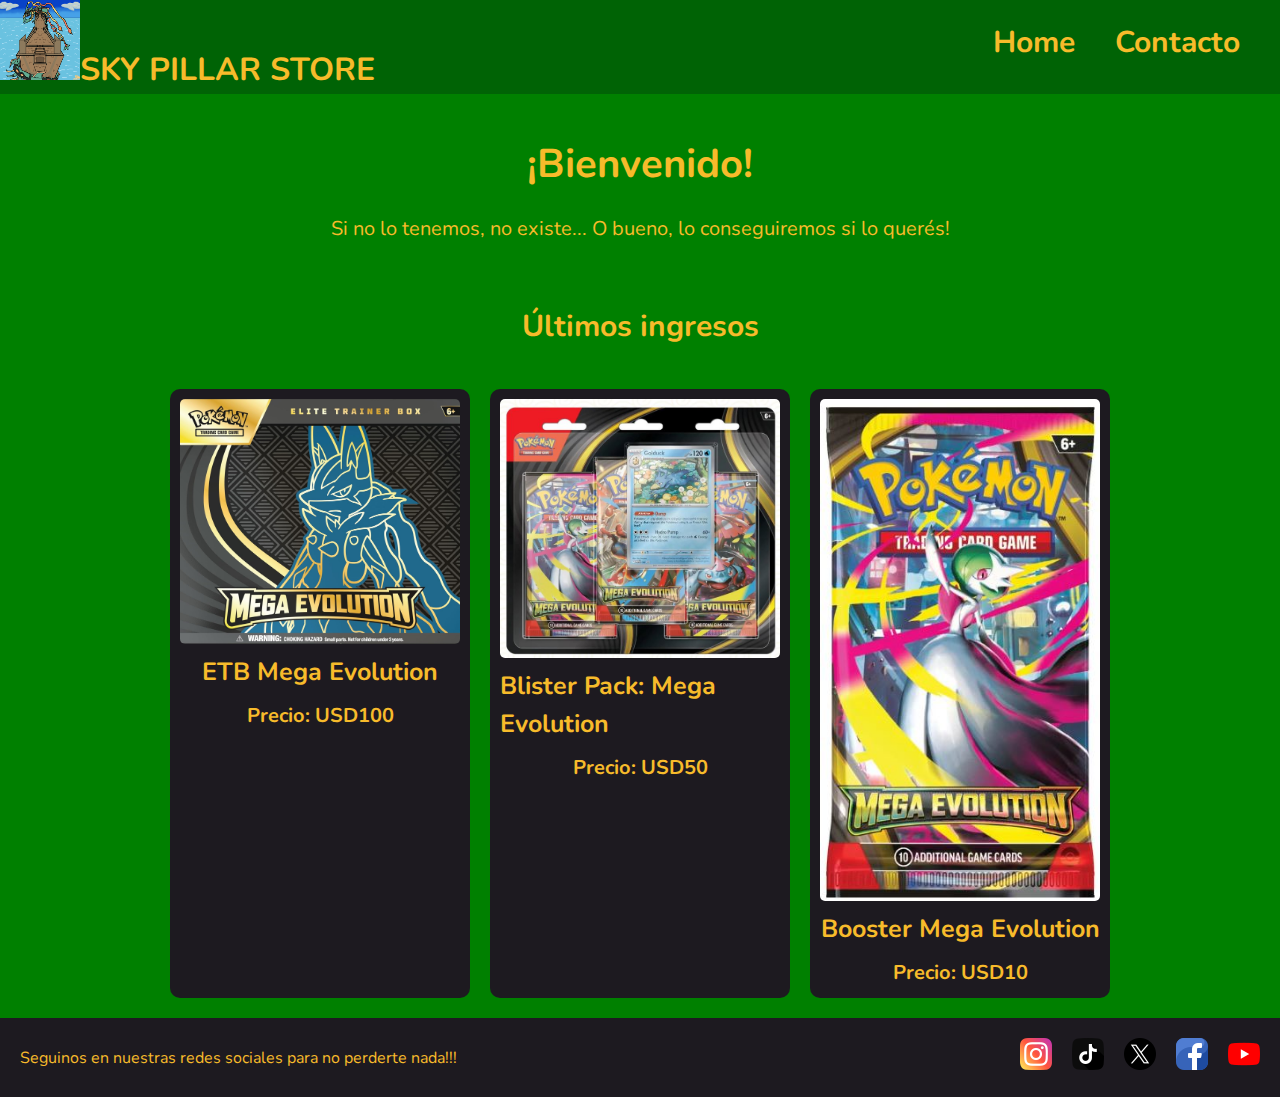
<file: index.html>
<!DOCTYPE html>
<html lang="en">
<head>
    <meta charset="UTF-8">
    <meta name="viewport" content="width=device-width, initial-scale=1.0">
    <link rel="stylesheet" href="./CSS/styles.css">
    <link rel="preconnect" href="https://fonts.googleapis.com">
<link rel="preconnect" href="https://fonts.gstatic.com" crossorigin>
<link href="https://fonts.googleapis.com/css2?family=Nunito:ital,wght@0,200..1000;1,200..1000&display=swap" rel="stylesheet">
    <title>¡Bienvenido a Sky Pillar Store!</title>
</head>
<body>
 <header class="header">
 <h1 class="logo-store"><img src="./images/logo.png" width="80" height="80">SKY PILLAR STORE</h1>  
 <!-- barra de links de navegación: Inicio, Contacto, Productos, etc... -->
  
  <nav class="header__nav">
        <ul>
          <li>
            <a href="./index.html">Home</a>
          </li>
          <li>
            <a href="./pages/contacto.html">Contacto</a>
          </li>
        </ul>
      </nav>
    </header>
    <main>
      <h1 class="titulo-home">¡Bienvenido!</h1>
      <p class="parrafo-home">
        Si no lo tenemos, no existe... O bueno, lo conseguiremos si lo querés!
      </p>

      <section class="productos-home">
        <h2>Últimos ingresos</h2>

        <div class="contenedor-tarjetas">
          <article class="tarjeta-producto">
            <img src="./images/ETB.png" alt="Elite Trainer Box: Mega Evolution" />
            <h3>ETB Mega Evolution</h3>
            <p>Precio: USD100</p>
          </article>

          <article class="tarjeta-producto">
            <img src="./images/blister.png" alt="Blister Pack" />
            <h3>Blister Pack: Mega Evolution</h3>
            <p>Precio: USD50</p>
          </article>

          <article class="tarjeta-producto">
            <img src="./images/boosterpack.png" alt="Booster Mega Evolution" />
            <h3>Booster Mega Evolution</h3>
            <p>Precio: USD10</p>
          </article>
          </div>
      </section>
    </main>
    <footer class="footer">
      <p>Seguinos en nuestras redes sociales para no perderte nada!!!</p>
      <nav>
        <ul>
          <li><img src="images/instagram.png" alt="Instagram"></li>
          <li><img src="images/tik-tok.png" alt="Tiktok"></li>
          <li><img src="images/gorjeo.png" alt="X"></li>
          <li><img src="images/facebook.png" alt="Facebook"></li>
          <li><img src="images/youtube.png" alt="YouTube"></li>
        </ul>
      </nav>
    </footer>
  </body>
</html>
</file>
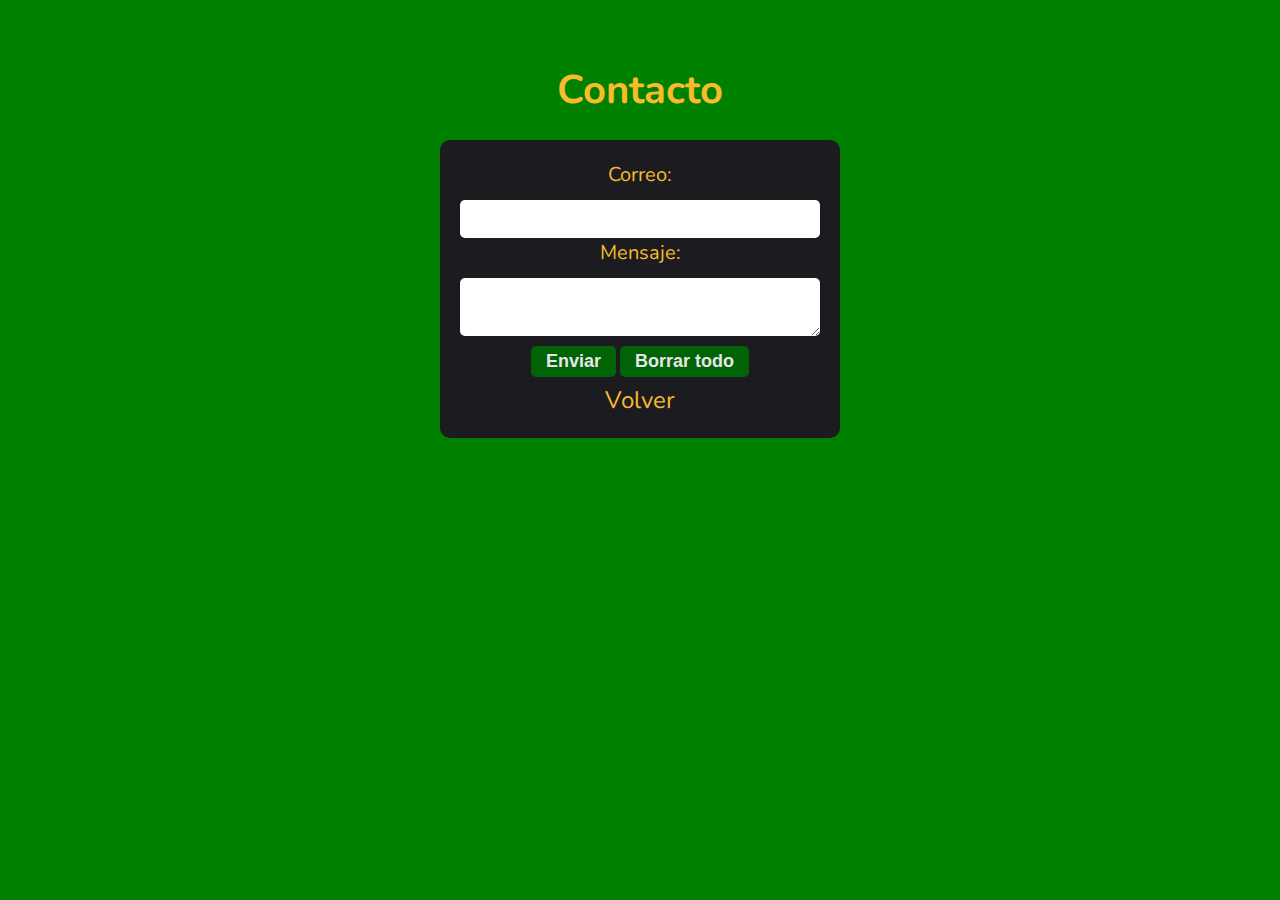
<file: pages/contacto.html>
<!DOCTYPE html>
<html lang="en">
<head>
    <meta charset="UTF-8">
    <meta name="viewport" content="width=device-width, initial-scale=1.0">
    <link rel="stylesheet" href="../CSS/styles.css">
    <link rel="preconnect" href="https://fonts.googleapis.com">
<link rel="preconnect" href="https://fonts.gstatic.com" crossorigin>
<link href="https://fonts.googleapis.com/css2?family=Nunito:ital,wght@0,200..1000;1,200..1000&display=swap" rel="stylesheet">
    <title>Contacto</title>
</head>
<body>
  <main>
      <section class="seccion-contacto">
        <h1 class="titulo-contacto">Contacto</h1>
        <form
          class="form"
      action="https://formspree.io/f/mvgbldny" 
      method="POST" 
      target="_blank"
      >

    <div class="campo-form">
            <label for="email"> Correo:</label>
            <input id="email" type="email" name="email" />
          </div>

          <div class="campo-form">
            <label for="mensaje"> Mensaje:</label>
            <textarea id="mensaje" name="message"></textarea>
          </div>

          <!-- Asunto del mail que te llega -->
          <input type="hidden" name="subject" value="Contacto desde el sitio" />
  <!-- your other form fields go here -->
  <button class="form button send"
  type="submit">Enviar</button>
  <button class="form button delete"
  type="reset">Borrar todo</button>
  <a class= "boton-volver" href="../index.html">Volver</a>
</form>
</body>
</html>
</file>
<file: CSS/styles.css>
/* Reset de css */
* {
  margin: 0;
  padding: 0;
  box-sizing: border-box;
}

html {
  /* Sin congiguracion el rem vale: */
  /* 1rem = 16px */

  /* Para que 1 rem = 10px */
  font-size: 62.5%;
}
body {
  font-family: "Nunito", sans-serif;
  font-size: 1.6rem;
  line-height: 1.5;
  background-color: green;
  color: #f7bb2b;

  display: flex;
  flex-direction: column;

  min-height: 100vh;
}

.header {
  background-color: #006305;

  display: flex;
  justify-content: space-between;
  align-items: flex-start;
}

.header__logo-store {
  vertical-align: middle;
}

.header__logo {
  padding: 1rem;
  margin-left: 2rem;

  font-size: 3rem;
  font-weight: bold;
}
.header__logo a {
  color: #f7bb2b;
  text-decoration: none;
}

.header__nav {
  padding: 1rem;
  margin-right: 2rem;
}

.header__nav ul {
  list-style: none;
  display: flex;
  justify-content: center;
  gap: 2rem;
}

.header__nav li {
  font-size: 3rem;
  font-weight: bold;
}

.header__nav a {
  color: #f7bb2b;
  text-decoration: none;
  display: inline-block;
  padding: 1rem;
}

.footer {
  background-color: #1d1a20;

  padding: 2rem;
  color: #f7bb2b;

  /* hago flexibles al p y la nav */
  display: flex;
  justify-content: space-between;
  align-items: center;
}

.footer nav ul {
  list-style: none;

  /* hago flexibles a los li de la lista */
  display: flex;
  justify-content: center;
  gap: 2rem; /* 20px */
}

/* -------------------------------------------------------------------------- */
/*                                    HOME                                    */
/* -------------------------------------------------------------------------- */

main {
  width: 90%;

  /* body dijo que sus hijos sean flexibles (header, main y footer) */
  /* al aplicar la propiedad "flex: 1" a un hijo, le decimos que ese 
  hijo siempre tomara el mayor espacio disponible */
  flex: 1;

  margin: 2rem auto;

  display: flex;
  flex-direction: column;
  align-items: center;
}

main h1 {
  font-size: 4rem;
  margin: 2rem 0;
}

main .parrafo-home {
  font-size: 2rem;
  text-align: center;
  margin-bottom: 2rem;
  width: 80%;
}

.productos-home {
  width: 100%;
}

.productos-home h2 {
  text-align: center;
  font-size: 3rem;
  padding: 1rem;
  margin: 3rem;
}

.contenedor-tarjetas {
  display: flex;
  justify-content: center;
  flex-wrap: wrap;
  gap: 2rem;
}

.tarjeta-producto {
  background-color: #1d1a20;
  padding: 1rem;
  border-radius: 1rem;
  width: 30rem;

  /* hacemos flexibles los elementos del article */
  /* los colocamos en columna y centrados */
  display: flex;
  flex-direction: column;
  align-items: center;

  /* separacion */
  gap: 1rem;
}

.tarjeta-producto h3 {
  font-size: 2.5rem;
}

.tarjeta-producto p {
  font-size: 2rem;
  font-weight: bold;
}

.tarjeta-producto img {
  width: 100%;
  border-radius: 0.5rem;
}

/* -------------------------------------------------------------------------- */
/*                                  Contacto                                  */
/* -------------------------------------------------------------------------- */

.seccion-contacto {
  width: 100%;

  margin: 2rem auto;
}

.titulo-contacto {
  font-size: 4rem;
  text-align: center;
  margin: 2rem 0;
}

.form {
  background-color: #1c1b20;
  padding: 2rem;
  border-radius: 1rem;
  max-width: 400px; /* para que no sea demasiado ancho */
  margin: 0 auto;   /* centra el form en la pantalla */
  text-align: center; /* centra el contenido dentro */
}

.campo-form {
  display: flex;
  flex-direction: column;
  gap: 1rem;
}
.campo-form label {
  font-size: 2rem;
}
.campo-form input,
.campo-form textarea {
  padding: 1rem;
  font-size: 1.6rem;
  border-radius: 0.5rem;
  border: none;
}

.form button {
  background-color: #006305;
  color: #e5e6e8;
  border: none;
  padding: 0.5rem 1.5rem; /* tamaño cómodo */
  font-size: 1.8rem; /* un poco más chico que 2rem */
  font-weight: bold;
  border-radius: 0.5rem;
  cursor: pointer;
  display: inline-block;
  margin: 1rem 0 0.5rem 0; /* espacio entre botones */
}

.boton-volver{
  text-align: bottom;
  text-decoration: none;
  color:#f7bb2b;
  font-size: x-large;
  display: block;
}

/* -------------------------------------------------------------------------- */
/*                                media queries                               */
/* -------------------------------------------------------------------------- */
@media (max-width: 768px) {
  .header {
    display: flex;
    flex-direction: column;
  }

  .header__logo,
  .header__nav {
    margin: 0;
  }

  .contenedor-tarjetas {
    display: flex;
    flex-direction: column;
    align-items: center;
  }

  .tarjeta-producto {
    width: 80%;
  }
  .form {
    width: 80%;
    min-width: 400px;
  }
}
</file>
